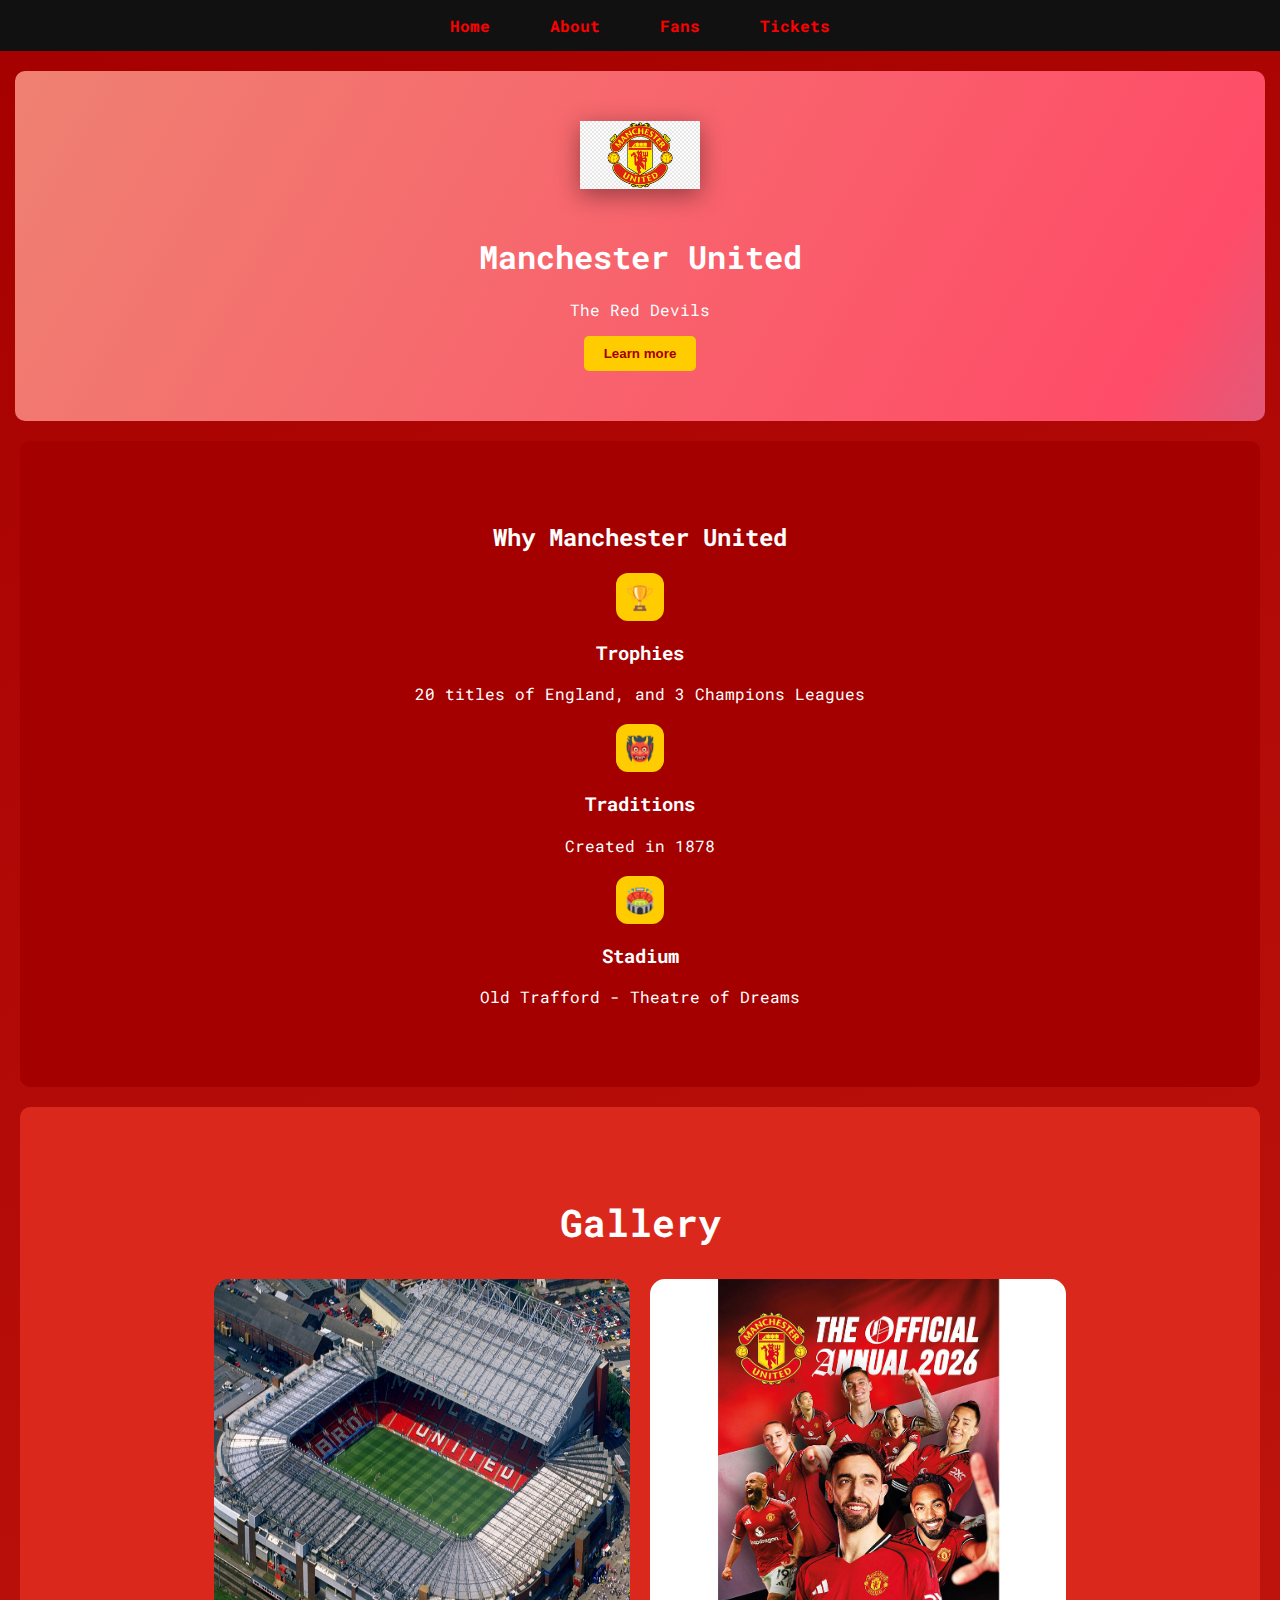
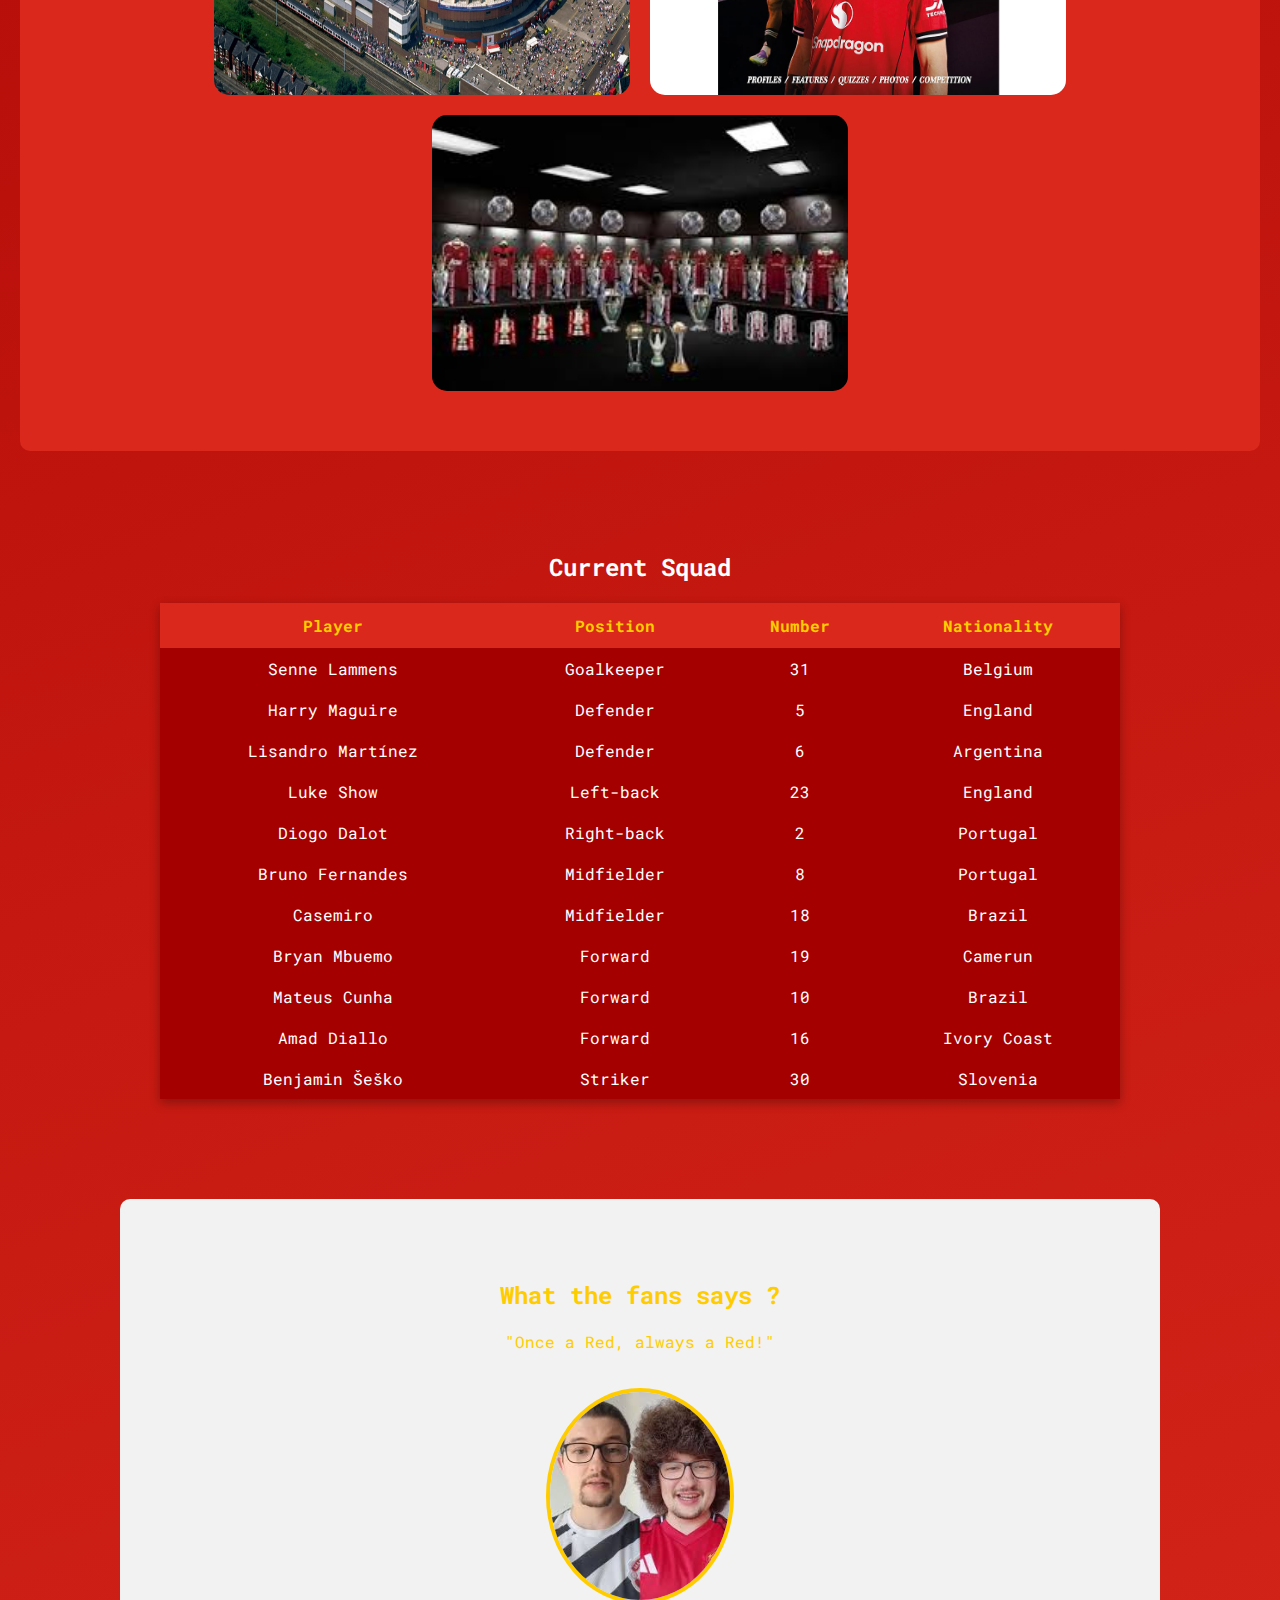
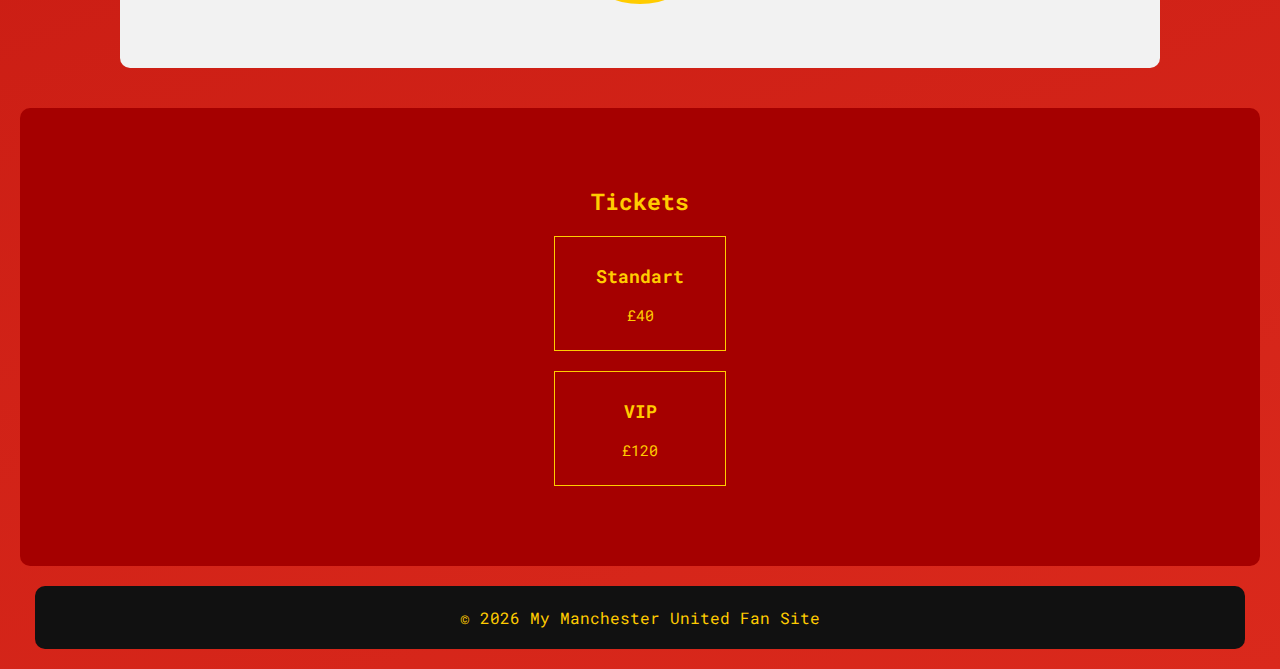
<file: index.html>
<!DOCTYPE html>
<html lang="en">

<head>
  <meta charset="UTF-8">
  <meta name="viewport" content="width=device-width, initial-scale=1.0">
  <title>Manchester United</title>
  <link rel="preconnect" href="https://fonts.googleapis.com">
  <link rel="preconnect" href="https://fonts.gstatic.com" crossorigin>
  <link href="https://fonts.googleapis.com/css2?family=Bebas+Neue&family=Caveat:wght@400..700&family=Dancing+Script:wght@400..700&family=Iceberg&family=Jost:ital,wght@0,100..900;1,100..900&family=Oswald:wght@200..700&family=Pacifico&family=Roboto+Mono:ital,wght@0,100..700;1,100..700&family=Roboto:ital,wght@0,100..900;1,100..900&display=swap" rel="stylesheet">
  <link rel="stylesheet" href="./css/base.css">
  <link rel="stylesheet" href="./css/components.css">

  <style>
    .gradient-background {
      background: linear-gradient(300deg, #00bfff, #ff4c68, #ef8172);
      background-size: 180% 180%;
      animation: gradient-animation 18s ease infinite;
    }

    @keyframes gradient-animation {
      0% {
        background-position: 0% 50%;
      }
      50% {
        background-position: 100% 50%;
      }
      100% {
        background-position: 0% 50%;
      }
    }
  </style>
</head>

<body>

  <!-- Menu -->
  <nav id="navbar">
    <a href="#title">Home</a>
    <a href="#features">About</a>
    <a href="#testimonial">Fans</a>
    <a href="#pricing">Tickets</a>
  </nav>

  <!-- Title -->
  <section id="title" class="gradient-background">
    <img src="./images/man-utd-logo.png" alt="Manchester United Logo" class="club-logo">
    <h1>Manchester United</h1>
    <p>The Red Devils</p>
    <a href="learn-more.html">
      <button>Learn more</button>
    </a>
  </section>

  <!-- Features -->
  <section id="features">
    <h2>Why Manchester United</h2>

    <div class="feature-box">
      <div class="icon-square">🏆</div>
      <h3>Trophies </h3>
      <p>20 titles of England, and 3 Champions Leagues</p>
    </div>

    <div class="feature-box">
      <div class="icon-square">👹</div>
      <h3>Traditions </h3>
      <p>Created in 1878</p>
    </div>

     <div class="feature-box">
       <div class="icon-square">🏟️</div>
      <h3>Stadium </h3>
      <p>Old Trafford - Theatre of Dreams</p>
    </div>
  </section>

  <!-- Gallery -->
  <section id="gallery">
    <h2>Gallery</h2>

    <div class="gallery-container">
      <img src="./images/old-trafford.jpg" alt="Old Trafford">
      <img src="./images/man-utd-team.jpg" alt="Manchester United Team">
      <img src="./images/trophy.jpg" alt="Trophies">
    </div>
  </section>

  <!-- Players -->
  <section id="players">
    <h2>Current Squad</h2>
    <table id="players-table">
      <tr>
        <th>Player</th>
        <th>Position</th>
        <th>Number</th>
        <th>Nationality</th>
      </tr>
    </table>
    <script>
    const players = [
    {name: "Senne Lammens", position: "Goalkeeper", number: 31, nationality: "Belgium"},
    {name: "Harry Maguire", position: "Defender", number: 5, nationality: "England"},
    {name: "Lisandro Martínez", position: "Defender", number: 6, nationality: "Argentina"},
    {name: "Luke Show", position: "Left-back", number: 23, nationality: "England"},
    {name: "Diogo Dalot", position: "Right-back", number: 2, nationality: "Portugal"},
    {name: "Bruno Fernandes", position: "Midfielder", number: 8, nationality: "Portugal"},
    {name: "Casemiro", position: "Midfielder", number: 18, nationality: "Brazil"},
    {name: "Bryan Mbuemo", position: "Forward", number: 19, nationality: "Camerun"},
    {name: "Mateus Cunha", position: "Forward", number: 10, nationality: "Brazil"},
    {name: "Amad Diallo", position: "Forward", number: 16, nationality: "Ivory Coast"},
    {name: "Benjamin Šeško", position: "Striker", number: 30, nationality: "Slovenia"},
    ];

    const table = document.getElementById("players-table");

    players.forEach(player => {
    const row = table.insertRow();
    row.insertCell(0).textContent = player.name;
    row.insertCell(1).textContent = player.position;
    row.insertCell(2).textContent = player.number;
    row.insertCell(3).textContent = player.nationality;
    });
    </script>
  </section>

  <!-- Testimonial -->
  <section id="testimonial">
    <h2>What the fans says ?</h2>
    <p>"Once a Red, always a Red!"</p>
    <img src="./images/fan-man-utd.jpg" alt="Manchester United Fan">
  </section>

  <!-- Pricing -->
  <section id="pricing">
    <h2>Tickets</h2>

    <div class="price-box">
      <h3>Standart</h3>
      <p>£40</p>
    </div>

    <div class="price-box">
      <h3>VIP</h3>
      <p>£120</p>
    </div>
  </section>

  <!-- Footer -->
  <section id="footer">
    <p>© 2026 My Manchester United Fan Site</p>
  </section>
</body>

</html>
</file>
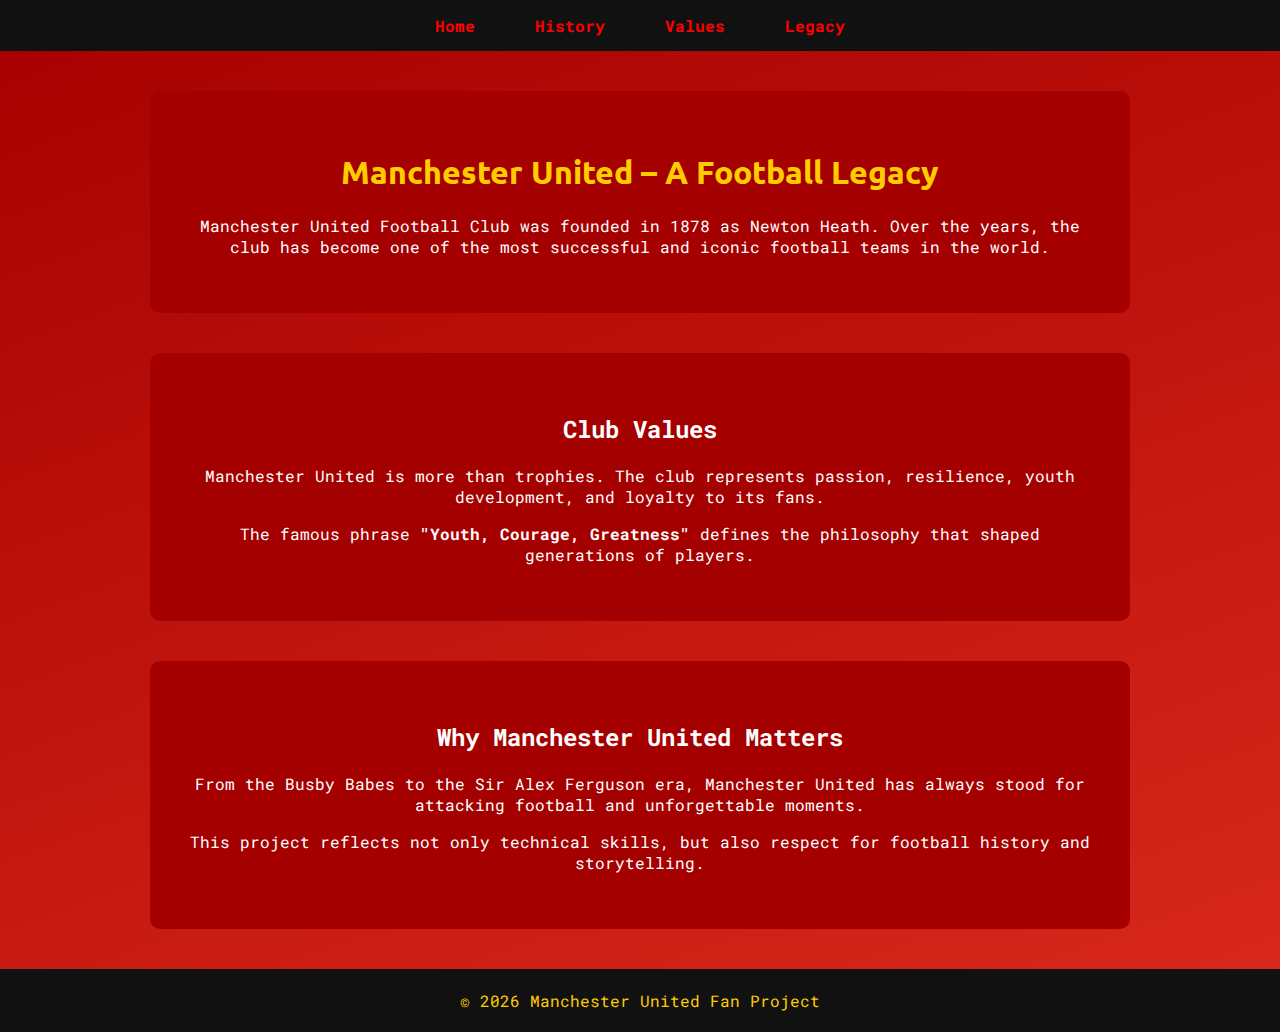
<file: learn-more.html>
<!DOCTYPE html>
<html lang="en">
<head>
  <meta charset="UTF-8">
  <meta name="viewport" content="width=device-width, initial-scale=1.0">
  <title>Learn More | Manchester United</title>
  <link rel="preconnect" href="https://fonts.googleapis.com">
  <link rel="preconnect" href="https://fonts.gstatic.com" crossorigin>
  <link href="https://fonts.googleapis.com/css2?family=Bebas+Neue&family=Caveat:wght@400..700&family=Dancing+Script:wght@400..700&family=Iceberg&family=Jost:ital,wght@0,100..900;1,100..900&family=Oswald:wght@200..700&family=Pacifico&family=Roboto+Mono:ital,wght@0,100..700;1,100..700&family=Roboto:ital,wght@0,100..900;1,100..900&family=Ubuntu:ital,wght@0,300;0,400;0,500;0,700;1,300;1,400;1,500;1,700&display=swap" rel="stylesheet">
  <link rel="stylesheet" href="./css/base.css">
  <link rel="stylesheet" href="./css/components.css">

</head>

<body>

  <nav id="navbar">
    <a href="index.html">Home</a>
    <a href="#history">History</a>
    <a href="#values">Values</a>
    <a href="#legacy">Legacy</a>
  </nav>

  <section id="history">
    <h1>Manchester United – A Football Legacy</h1>
    <p>
      Manchester United Football Club was founded in 1878 as Newton Heath.
      Over the years, the club has become one of the most successful and
      iconic football teams in the world.
    </p>
  </section>

  <section id="values">
    <h2>Club Values</h2>
    <p>
      Manchester United is more than trophies. The club represents passion,
      resilience, youth development, and loyalty to its fans.
    </p>
    <p>
      The famous phrase <strong>"Youth, Courage, Greatness"</strong> defines
      the philosophy that shaped generations of players.
    </p>
  </section>

  <section id="legacy">
    <h2>Why Manchester United Matters</h2>
    <p>
      From the Busby Babes to the Sir Alex Ferguson era, Manchester United
      has always stood for attacking football and unforgettable moments.
    </p>
    <p>
      This project reflects not only technical skills, but also respect
      for football history and storytelling.
    </p>
  </section>

  <footer id="footer">
    <p>© 2026 Manchester United Fan Project</p>
  </footer>

</body>
</html>
</file>
<file: css/base.css>
/* ===== Helpers / Utilities ===== */
.icon-square {
  width: 3rem;
  height: 3rem;
  border-radius: 0.75rem;
  background-color: #FFCC00;
  color: #A50000;
  display: flex;
  align-items: center;
  justify-content: center;
  margin: 0 auto 10px;
  font-size: 1.5rem;
}

.club-logo {
  width: 120px;
  margin-bottom: 20px;
  filter: drop-shadow(0 6px 12px rgba(0,0,0,0.4));
}

.profile-img {
  height: 100px;
  border-radius: 50%;
}

/* ===== Global Layout ===== */
body {
  margin: 0;
  font-family: "Roboto Mono";
  text-align: center;
  background: linear-gradient(1600deg, #A50000, #DA291C);
  color: #FFFFFF;
}

section {
  padding: 60px 20px;
  border-radius: 10px;
  margin: 20px auto;
  max-width: 1200px;
}

/* ===== Navbar ===== */
#navbar {
  background-color: #111;
  padding: 15px;
}

#navbar a {
  color: red;
  margin: 0 25px;
  text-decoration: none;
  font-weight: bold;
}

#navbar a:hover {
  color: #FFFFFF;
}

/* ===== Footer ===== */
#footer {
  background-color: #111111;
  color: #FFCC00;
  padding: 5px;
  margin-top: 0;
}
</file>
<file: css/components.css>
/* ===== Title ===== */
#title {
  background-color: #DA291C;
  color: #FFFFFF;
  padding: 50px 25px;
}

#title button {
  background-color: #FFCC00;
  font-weight: bold;
  color: #A50000;
  border: none;
  padding: 10px 20px;
  cursor: pointer;
  border-radius: 5px;
  transition: transform 0.2s;
}

#title button:hover {
  transform: scale(1.05);
}

/* ===== Features ===== */
#features {
  background-color: #A50000;
  color: #FFFFFF;
}

.feature-box {
  margin: 20px 0;
}

/* ===== Gallery ===== */
#gallery {
  background-color: #DA291C;
  color: #FFFFFF;
  font-size: 25px;
}

.gallery-container {
  display: flex;
  justify-content: center;
  gap: 20px;
  flex-wrap: wrap;
}

.gallery-container img {
  width: 26rem;
  border-radius: 15px;
  transition: transform 0.3s, box-shadow 0.3s;
}

.gallery-container img:hover {
  transform: scale(1.11);
  box-shadow: 0 8px 20px rgba(0, 0, 0, 0.5);
}

/* ===== Players ===== */
#players table {
  margin: auto;
  width: 80%;
  border-collapse: separate;
  border-spacing: 0;
  overflow: hidden;
  box-shadow: 0 4px 10px rgba(0, 0, 0, 0.3);
}

#players th {
  background-color: #DA291C;
  color: #FFCC00;
  padding: 12px;
}

#players td {
  background-color: #A50000;
  color: #FFFFFF;
  padding: 10px;
}

#players tr:nth-child(even) {
  background-color: #B71C1C;
}

#players tr:hover td {
  background-color: #FF5722;
}

/* ===== Testimonial ===== */
#testimonial {
  background-color: #f2f2f2;
  color: #FFCC00;
  max-width: 1000px;
  margin: 40px auto;
}

#testimonial img {
  width: 180px;
  border-radius: 50%;
  border: 4px solid #FFCC00;
  margin-top: 20px;
  transition: transform 0.3s, box-shadow 0.3s;
}

#testimonial img:hover {
  box-shadow: 0 8px 20px rgba(0, 0, 0, 0.5);
}

/* ===== Pricing ===== */
#pricing {
  background-color: #A50000;
  color: #FFCC00;
  font-size: 15px;
}

.price-box {
  border: 1px solid #FFCC00;
  width: 150px;
  margin: 20px auto;
  padding: 10px;
}

/* ===== Learn More Sections ===== */
#history,
#values,
#legacy {
  background-color: #A50000;
  color: #FFFFFF;
  max-width: 900px;
  margin: 40px auto;
  padding: 40px;
  border-radius: 10px;
}

#history h1 {
  font-family: "Ubuntu";
  color: #FFCC00;
}
</file>
